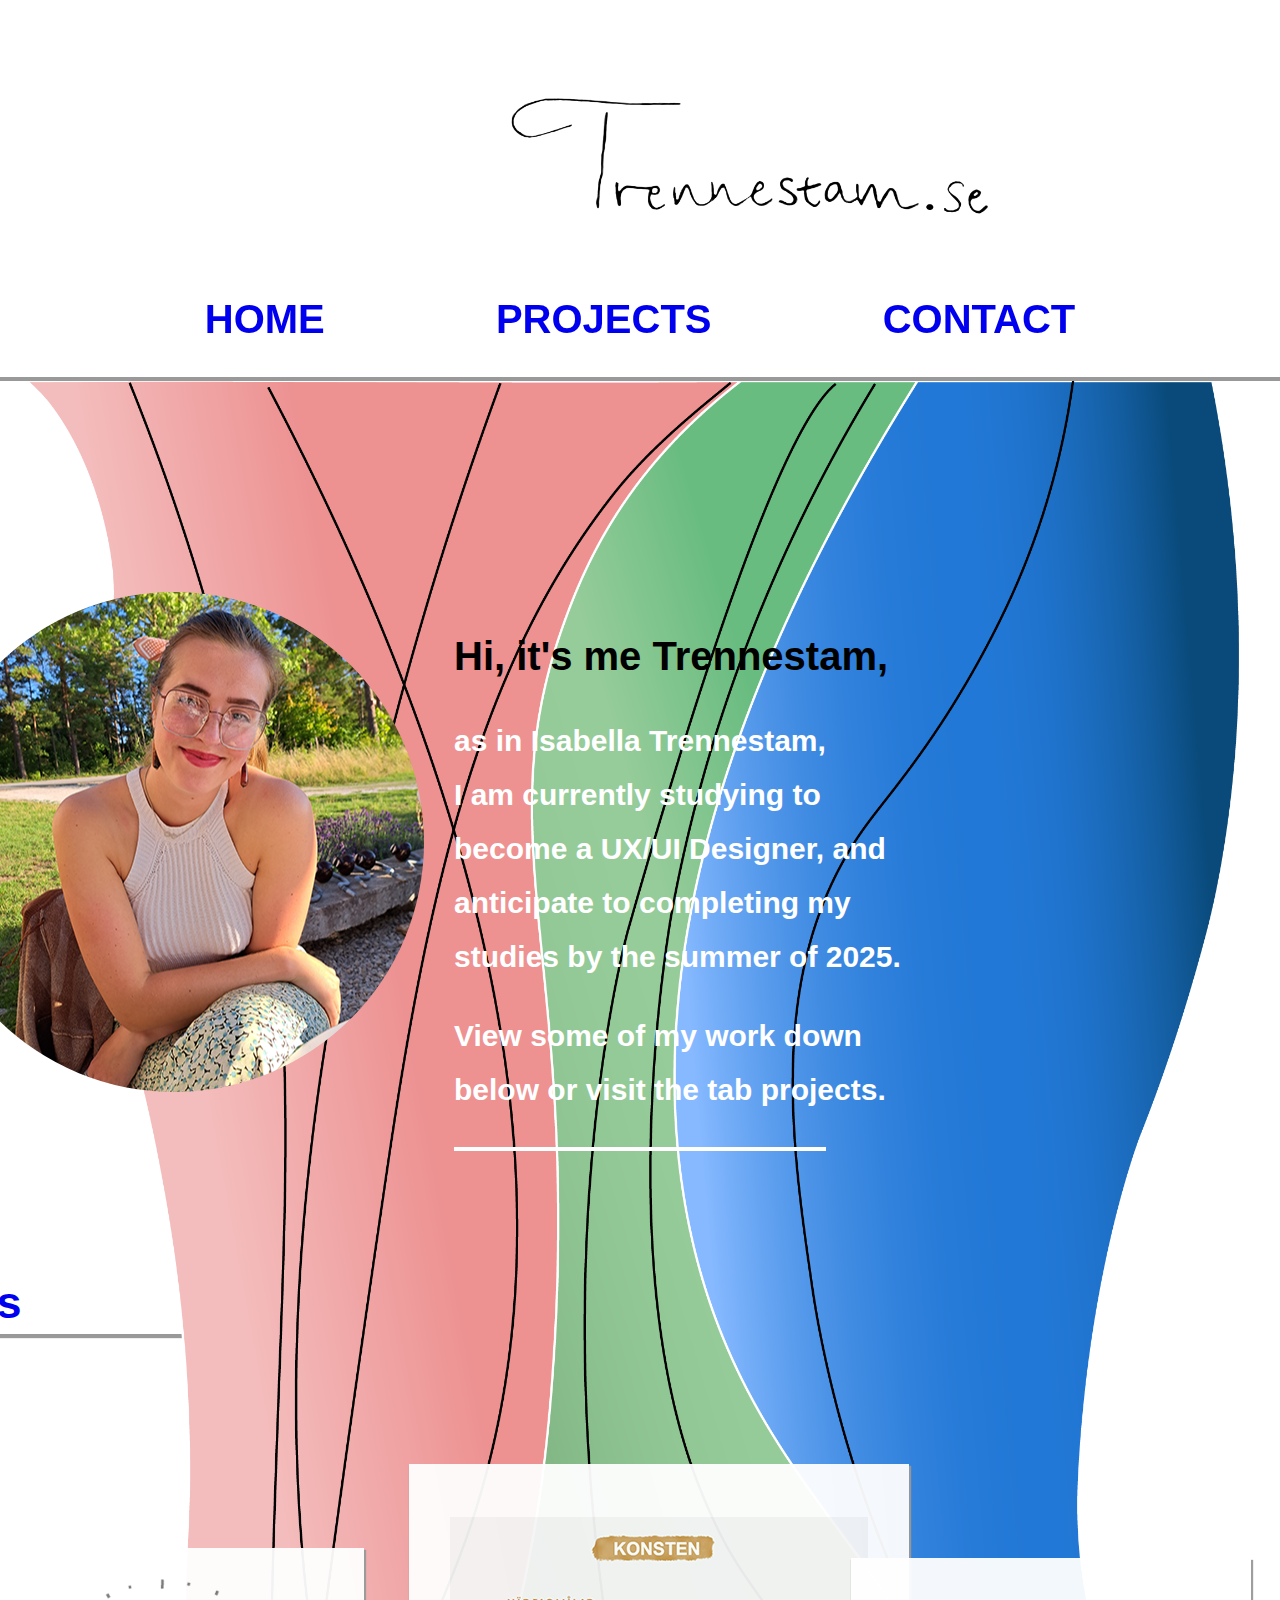
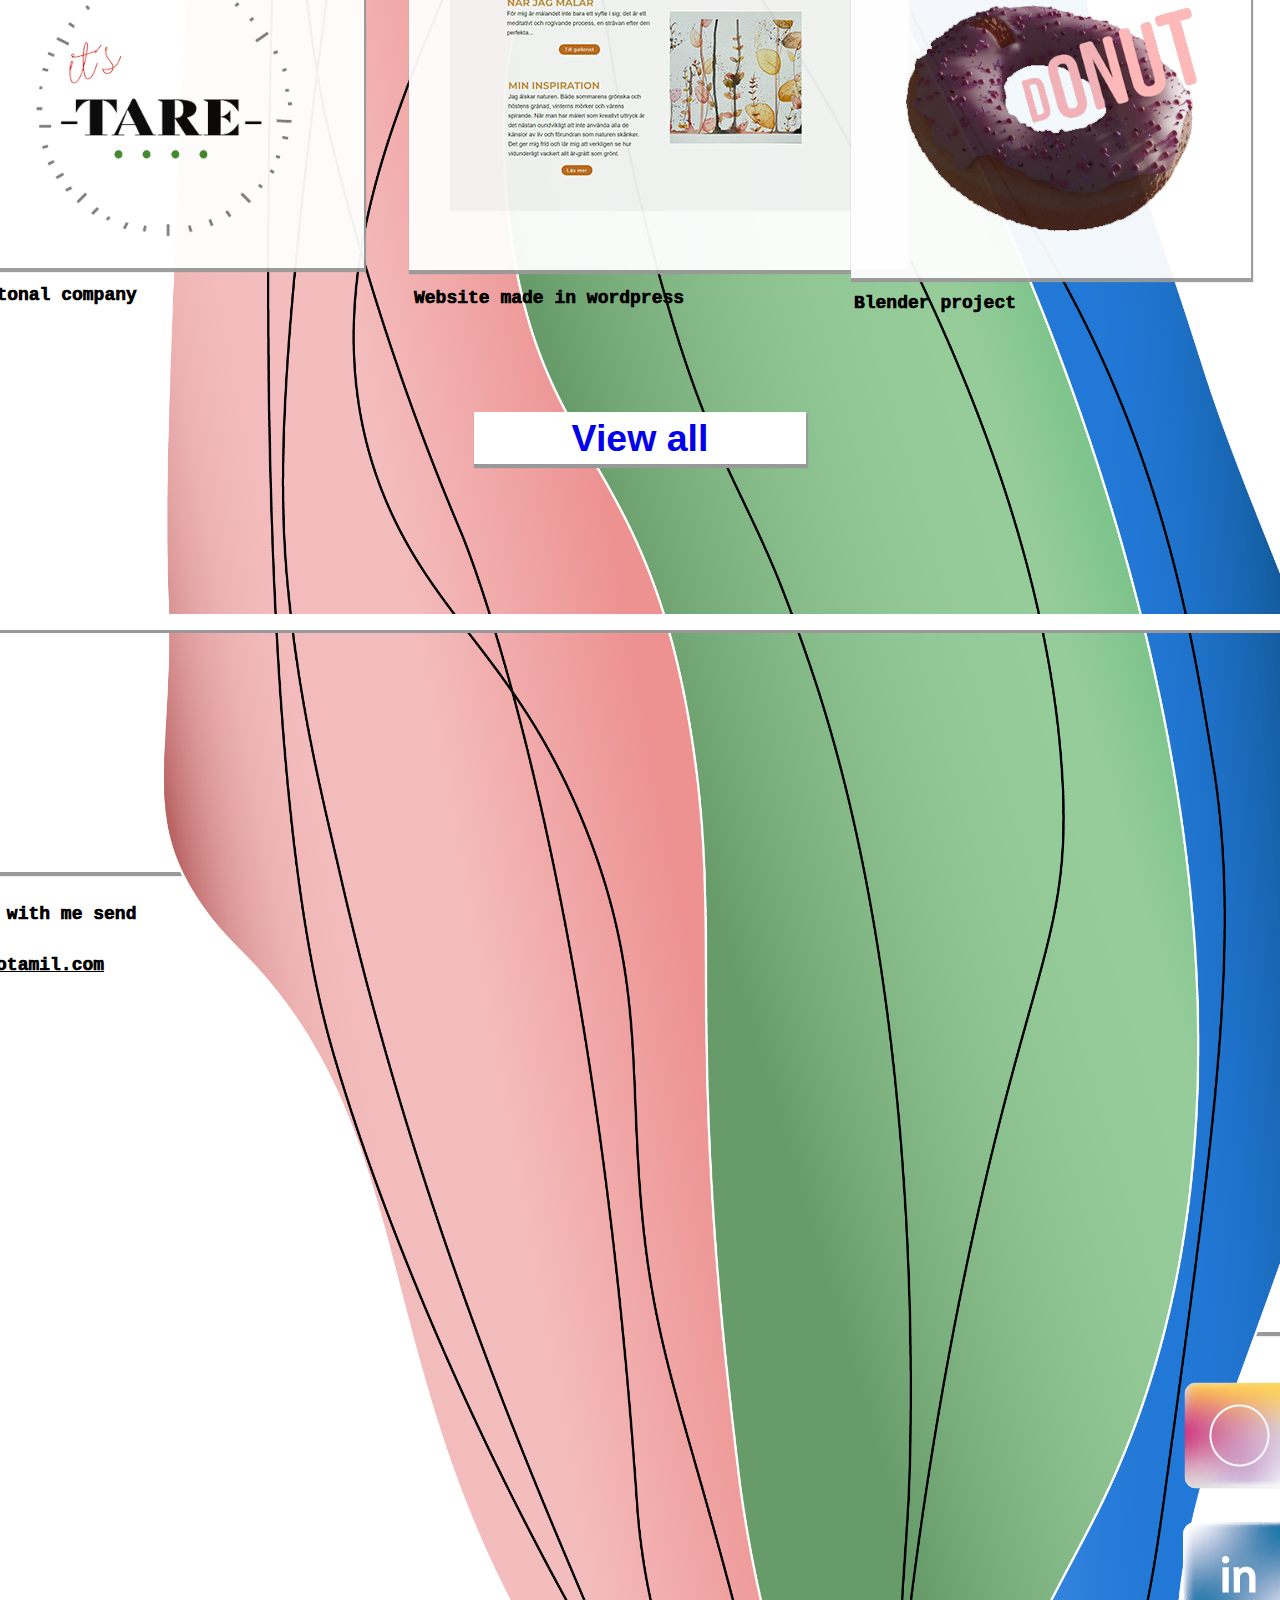
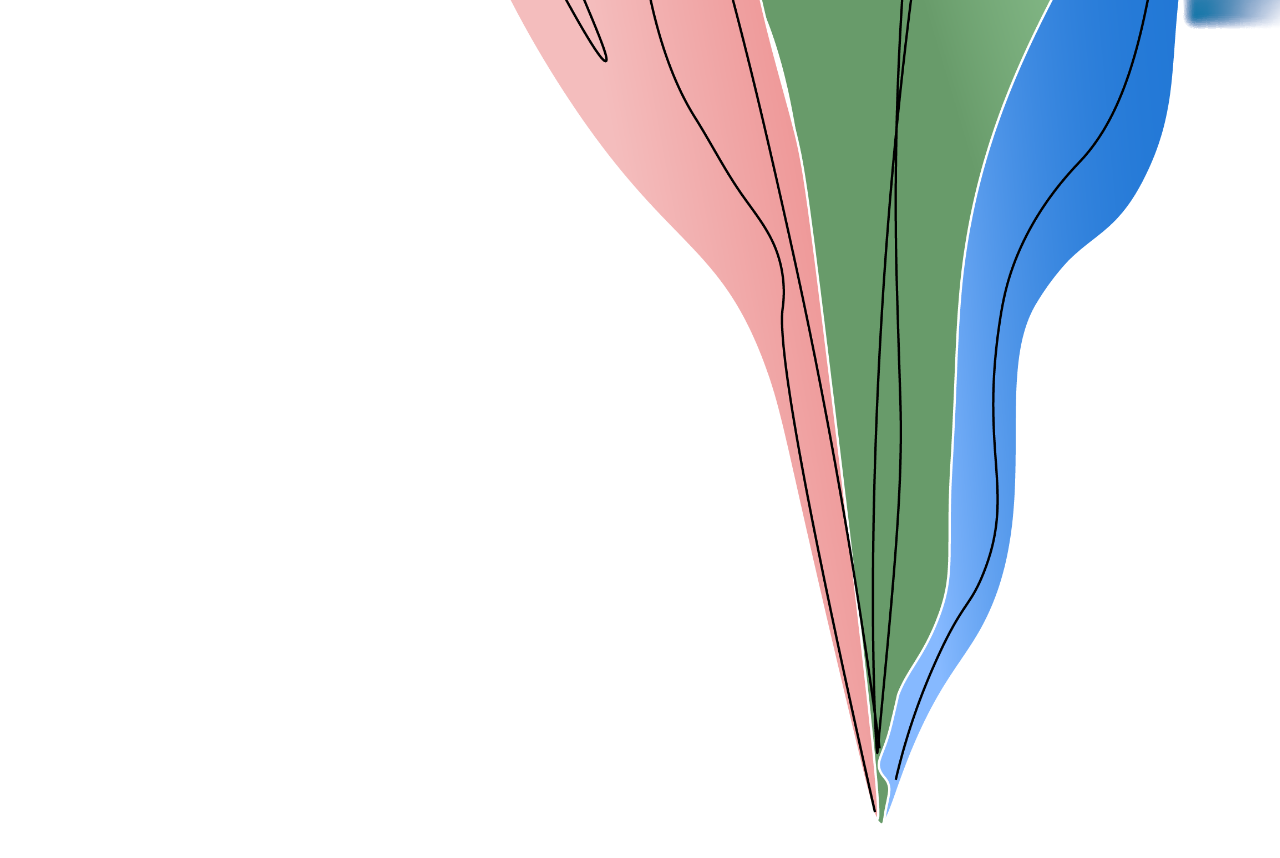
<file: index.html>
<!DOCTYPE html>
<html lang="en">

<head>
    <meta charset="UTF-8">
    <meta name="viewport" content="width=device-width, initial-scale=1.0">
    <title>Trennestam.se</title>
    <link rel="icon" type="image/x-icon" href="pictures/favicon.ico" />
    <link rel="stylesheet" type="text/css" href="main.css" />
</head>

<body>
    <header>
        <img class="headerimg" src="pictures/trennestam.png" alt="trennestam picture">
        <nav>
            <a class="link" href="index.html">HOME</a>
            <a class="link" href="projects.html">PROJECTS</a>
            <a class="link" href="contact.html">CONTACT</a>
        </nav>

    </header>
    <div class="container">
        <img class="background" src="pictures/vit.png" alt="backround">
        <img class="profile" src="pictures/jag.png" alt="Picture of Isabella Trennestam">
        <h1>Hi, it's me Trennestam,</h1>
        <h3>as in Isabella Trennestam,<br>
            I am currently studying to become a UX/UI Designer, and anticipate to completing
            my studies by the summer of 2025. </h3>
        <h3 class="h3">View some of my work down below or visit the tab projects.</h3>
        <div class="break">
            <h6>-</h6>
        </div>
        <div class="tab">
            <h2><a href="projects.html">Projects</a></h2>
        </div>
        <figure class="img2"> <img src="pictures/wordpress1.png" alt="picture of website made in wordpress">

        </figure>
        <figcaption class="i2">Website made in wordpress</figcaption>
        <figure>
            <img class="img1" src="pictures/tare1.png" alt="picture of logo from project Tare">
            <figcaption class="i1">Fictonal company</figcaption>
        </figure>
        <figure>

            <img class="img3" src="pictures/donut1.png" alt="picture of donut made in blender">
            <figcaption class="i3">Blender project</figcaption>
        </figure>
        <div class="tab3">
            <h2 class="view"><a href="projects.html">View all</a></h2>


        </div>
        <div class="break2">
            <h6>-</h6>
        </div>
        <footer>
            <h2 class="tab2">Contact</h2>
            <h5 class="contact"> To get in touch with me
                send<br> me a email at <br>
                <u>Trennestam.97@hotamil.com</u>
            </h5>
            <h2 class="tab1">Social media</h2>
            <a class="gram" href="https://www.instagram.com/trennestam/"><img src="pictures/instagram.png"
                    alt="instagram loggo"></a>
            <p class="ins">@Trennestam</p>

            <a class="gram2" href="https://www.linkedin.com/in/isabella-trennestam-46303a228/"><img
                    src="pictures/linkedin.png" alt="linkedin loggo"></a>
            <p class="in">Isabella <br> Trennestam</p>
        </footer>
    </div>
</body>

</html>
</file>
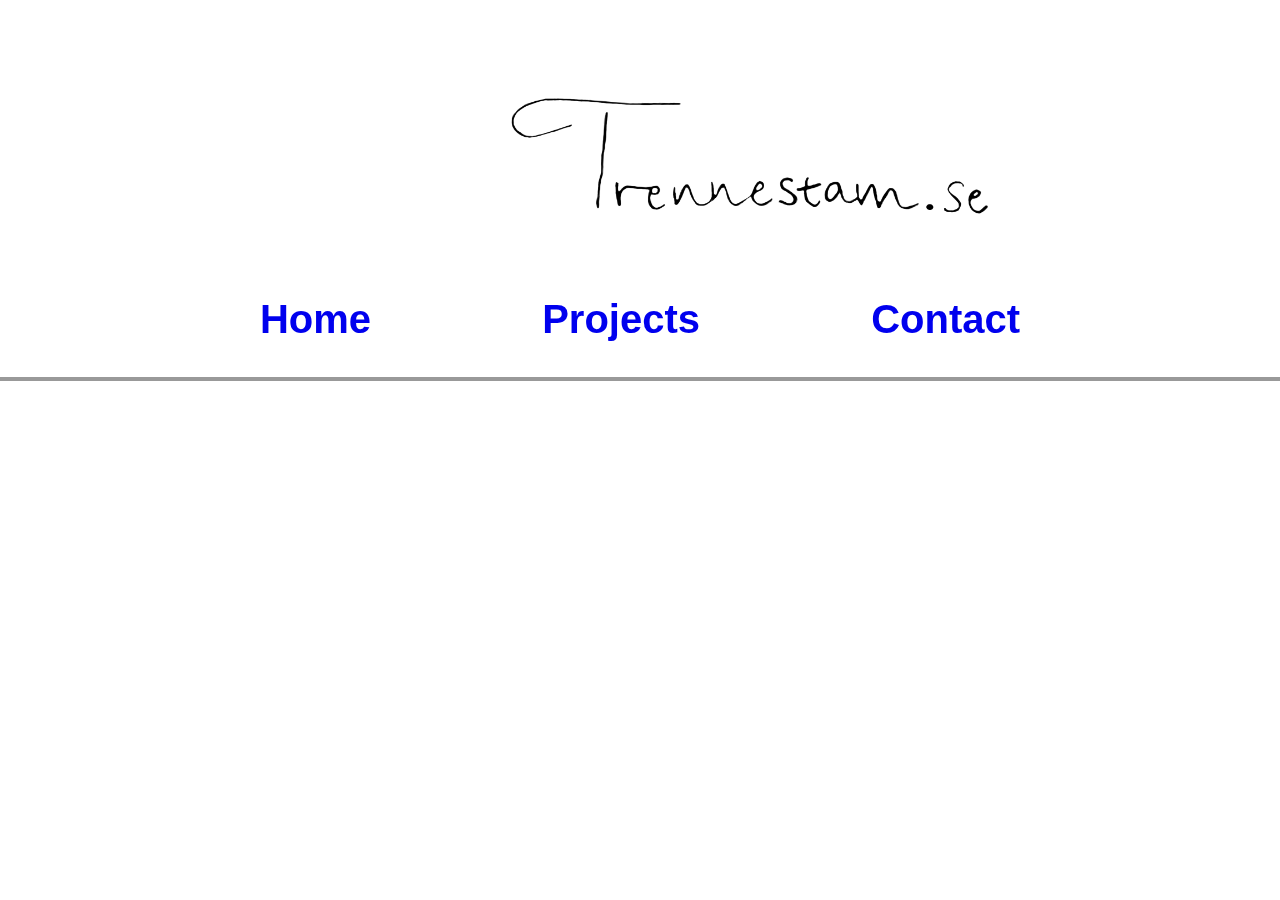
<file: contact.html>
<!DOCTYPE html>
<html lang="en">

<head>
    <meta charset="UTF-8">
    <meta name="viewport" content="width=device-width, initial-scale=1.0">
    <title>Trennestam.se</title>
    <link rel="icon" type="image/x-icon" href="pictures/favicon.ico" />
    <link rel="stylesheet" type="text/css" href="main.css" />
</head>

<body>
    <header>
        <img class="headerimg" src="pictures/trennestam.png" alt="trennestam picture">
        <nav>
            <a class="link" href="index.html">Home</a>
            <a class="link" href="projects.html">Projects</a>
            <a class="link" href="contact.html">Contact</a>

        </nav>
    </header>
</file>
<file: main.css>
header {
  color: black;
}
body {
  line-height: 1.4;
  text-decoration: none;
  font-family: "Kanit", Tahoma, Geneva, Verdana, sans-serif;
}
.background {
  position: relative;
  z-index: 0;
  width: 1350px;
  margin-bottom: -3600px;
}
.headerimg {
  display: block;
  margin-left: auto;
  margin-right: auto;
  width: 500px;
  margin-top: -40px;
  margin-bottom: -40px;
  padding-right: 500px;
  padding-left: 500px;
  background-color: #fff;
}
nav {
  position: relative;
  z-index: 1;
  background-color: #fff;
  padding: 30px;
  justify-content: center;
  text-align: center;
  filter: drop-shadow(#999 0px 4px);
  filter: blur(50%);
  font-family: "Franklin Gothic Medium", "Arial Narrow", Arial, sans-serif;
  font-size: 30px;
  font-weight: bolder;
  margin-left: -10px;
  margin-right: -10px;
  margin-bottom: -30px;
  font-size: 40px;
}
/*Hur länkarna ser ut*/
.link {
  margin: 5rem;
}
a:link {
  text-decoration: none;
}
a:visited {
  text-decoration: none;
  color: #000;
}
.link:hover {
  text-decoration: underline black 12px;
}
.container {
  max-width: 1343px;
  margin-left: auto;
  margin-right: auto;
  padding-left: 1rem;
  padding-right: 1rem;
  padding-top: 2rem;
  padding-bottom: 1rem;
}
/*Hur profilbilden ser ut */
.profile {
  position: relative;
  z-index: 2;
  border-radius: 50%;
  max-width: 500px;
  margin-top: 160px;
  margin-left: -100px;
}
h1 {
  position: relative;
  z-index: 2;
  margin-inline-start: 430px;
  font-size: 40px;
  margin-top: -470px;
  font-weight: bolder;
}
h2 {
  text-decoration: none;
  position: relative;
  z-index: 2;
}
h3 {
  position: relative;
  z-index: 2;
  margin-bottom: 300px;
  max-width: 480px;
  margin-inline-start: 430px;
  color: #fff;
  line-height: 1.8;
  font-size: 30px;
}
.h3 {
  position: relative;
  z-index: 2;
  margin-top: -275px;
  color: #fff;
  margin-inline-start: 430px;
}
.tab {
  padding-left: 20px;
  margin-inline-end: 400px;
  margin-inline-start: -100px;
  padding-top: -1px;
  color: #000;
  background-color: #fff;
  padding-top: -1px;
  box-shadow: 1px 3px 1px 1px #999;
  margin-left: -200px;
  z-index: -1;
  font-size: 30px;
  text-decoration: none;
  margin-bottom: 130px;
  margin-top: 120px;
}
.tab2 {
  padding-left: 20px;
  margin-inline-end: 400px;
  margin-inline-start: -100px;
  padding-top: -1px;
  color: #000;
  background-color: #fff;
  padding-top: -1px;
  box-shadow: 1px 3px 1px 1px #999;
  margin-left: -200px;
  z-index: -1;
  font-size: 30px;
  text-decoration: none;
  margin-bottom: 30px;
  margin-top: 200px;
}
.tab:hover {
  box-shadow: 2px 4px 2px 2px #706f6f;
  margin-left: -203px;
}
.tab1 {
  padding-left: 830px;
  margin-inline-end: 400px;
  margin-inline-start: -100px;
  padding-top: -1px;
  color: #000;
  background-color: #fff;
  padding-top: -1px;
  box-shadow: 1px 3px 1px 1px #999;
  margin-right: -200px;
  margin-left: 500px;
  z-index: -1;
  font-size: 30px;
  text-decoration: none;
  margin-bottom: 30px;
  margin-top: 270px;
}

.tab3 {
  position: inherit;
  z-index: 3;
  color: #000;
  background-color: #fff;
  font-size: 25px;
  text-decoration: none;
  margin-left: 450px;
  margin-right: 450px;
  text-align: center;
}
img {
  position: relative;
  z-index: 2;
}
.break {
  position: relative;
  z-index: 3;
  margin-top: -270px;
  background-color: #fff;
  color: #fff;
  font-size: 4px;
  justify-content: center;
  margin-left: 430px;
  margin-right: 430px;
  margin-bottom: 100px;
}
.break2 {
  position: relative;
  justify-content: center;
  z-index: 3;
  background-color: #fff;
  color: #fff;
  font-size: 4px;
  padding-left: 2000px;
  margin-top: 150px;
  margin-left: -2000px;
  box-shadow: 0px 3px 0px 0px #999;
  margin-bottom: 100px;
  padding-right: 3000px;
  padding-top: 6px;
}
.img1 {
  float: inline-start;
  max-width: 400px;
  background-color: #fff;
  margin-left: 100px;
  box-shadow: 1px 3px 1px 1px #999;
  margin-left: -100px;
  margin-top: -380px;
  opacity: 95%;
}
.img1:hover {
  box-shadow: 2px 4px 2px 2px #706f6f;
  opacity: 100%;
}
.img2 {
  position: relative;
  background-color: #fff;
  max-width: 520px;
  width: 500px;
  box-shadow: 1px 3px 1px 1px #999;
  margin-left: 385px;
  margin-top: 5px;
  opacity: 95%;
}
.img2:hover {
  box-shadow: 2px 4px 2px 2px #706f6f;
  opacity: 100%;
}
.img3 {
  float: right;
  max-width: 400px;
  background-color: #fff;

  box-shadow: 1px 3px 1px 1px #999;
  margin-top: -370px;
  margin-right: -35px;
  opacity: 95%;
}
.img3:hover {
  box-shadow: 2px 4px 2px 2px #706f6f;
  opacity: 100%;
}
.i1 {
  float: inline-start;
  margin-top: -45px;
  margin-left: -100px;
  font-family: "Courier New", Courier, monospace;
  font-weight: 1000;
}
.i2 {
  position: relative;
  margin-left: 390px;
  margin-top: 10px;
  font-family: "Courier New", Courier, monospace;
  font-weight: 1000;
}
.i3 {
  float: right;
  margin-right: 200px;
  margin-top: -37px;
  font-family: "Courier New", Courier, monospace;
  font-weight: 1000;
}
figcaption {
  position: relative;
  z-index: 2;
  color: #000;
  float: inherit;
  font-weight: bold;
  font-size: 18px;
}
.view {
  background-color: #fff;
  box-shadow: 1px 3px 1px 1px #999;
  margin-top: 100px;
}
.view:hover {
  box-shadow: 2px 4px 2px 2px #706f6f;
  opacity: 100%;
}
.contact {
  margin-left: -190px;
  margin-bottom: 60px;
  margin-top: 10px;
  font-size: 18px;
  font-family: "Courier New", Courier, monospace;
  font-weight: 1000;
}
.gram {
  float: inline-end;
  margin-right: -40px;
  font-size: 15px;
  margin-top: 20px;
  font-size: large;
}
.gram2 {
  float: inline-end;
  margin-right: -110px;
  margin-top: 160px;
  font-size: large;
}
.ins {
  float: inline-end;
  margin-right: -240px;
  margin-top: 65px;
  font-size: 18px;
  font-family: "Courier New", Courier, monospace;
  font-weight: 1000;
}
.in {
  float: inline-end;
  margin-right: -240px;
  margin-top: 185px;
  font-size: 18px;
  font-family: "Courier New", Courier, monospace;
  font-weight: 1000;
}
</file>
